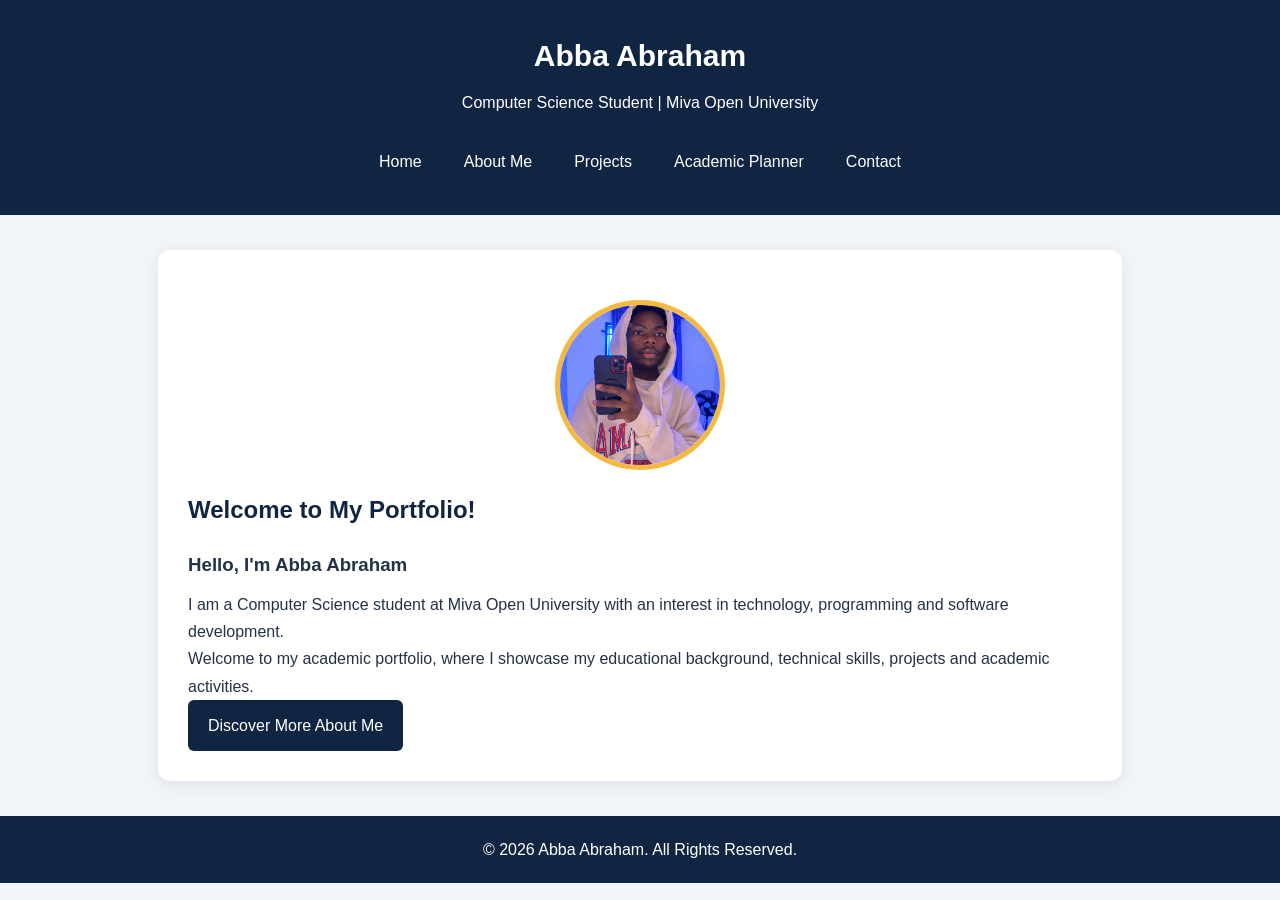
<file: index.html>
<!DOCTYPE html>
<html lang="en">
<head>
    <meta charset="UTF-8">
    <meta name="viewport" content="width=device-width, initial-scale=1.0">
    <title>Abba Abraham | Student Portfolio</title>
    <link rel="stylesheet" href="css/style.css">
</head>
<body>

<header>
    <h1>Abba Abraham</h1>
    <p>Computer Science Student | Miva Open University</p>

    <nav>
        <a href="index.html">Home</a>
        <a href="about.html">About Me</a>
        <a href="projects.html">Projects</a>
        <a href="planner.html">Academic Planner</a>
        <a href="contact.html">Contact</a>
    </nav>
</header>

<main>
    <section class="hero">

        <img src="css/profile.jpg.PNG"
             alt="Abba Abraham Profile Picture"
             class="profile-picture">

        <h2>Welcome to My Portfolio!</h2>

        <h3>Hello, I'm Abba Abraham</h3>

        <p>
            I am a Computer Science student at Miva Open University
            with an interest in technology, programming and
            software development.
        </p>

        <p>
            Welcome to my academic portfolio, where I showcase
            my educational background, technical skills,
            projects and academic activities.
        </p>

        <a href="about.html" class="btn">Discover More About Me</a>

    </section>
</main>

<footer>
    <p>&copy; 2026 Abba Abraham. All Rights Reserved.</p>
</footer>

</body>
</html>
</file>
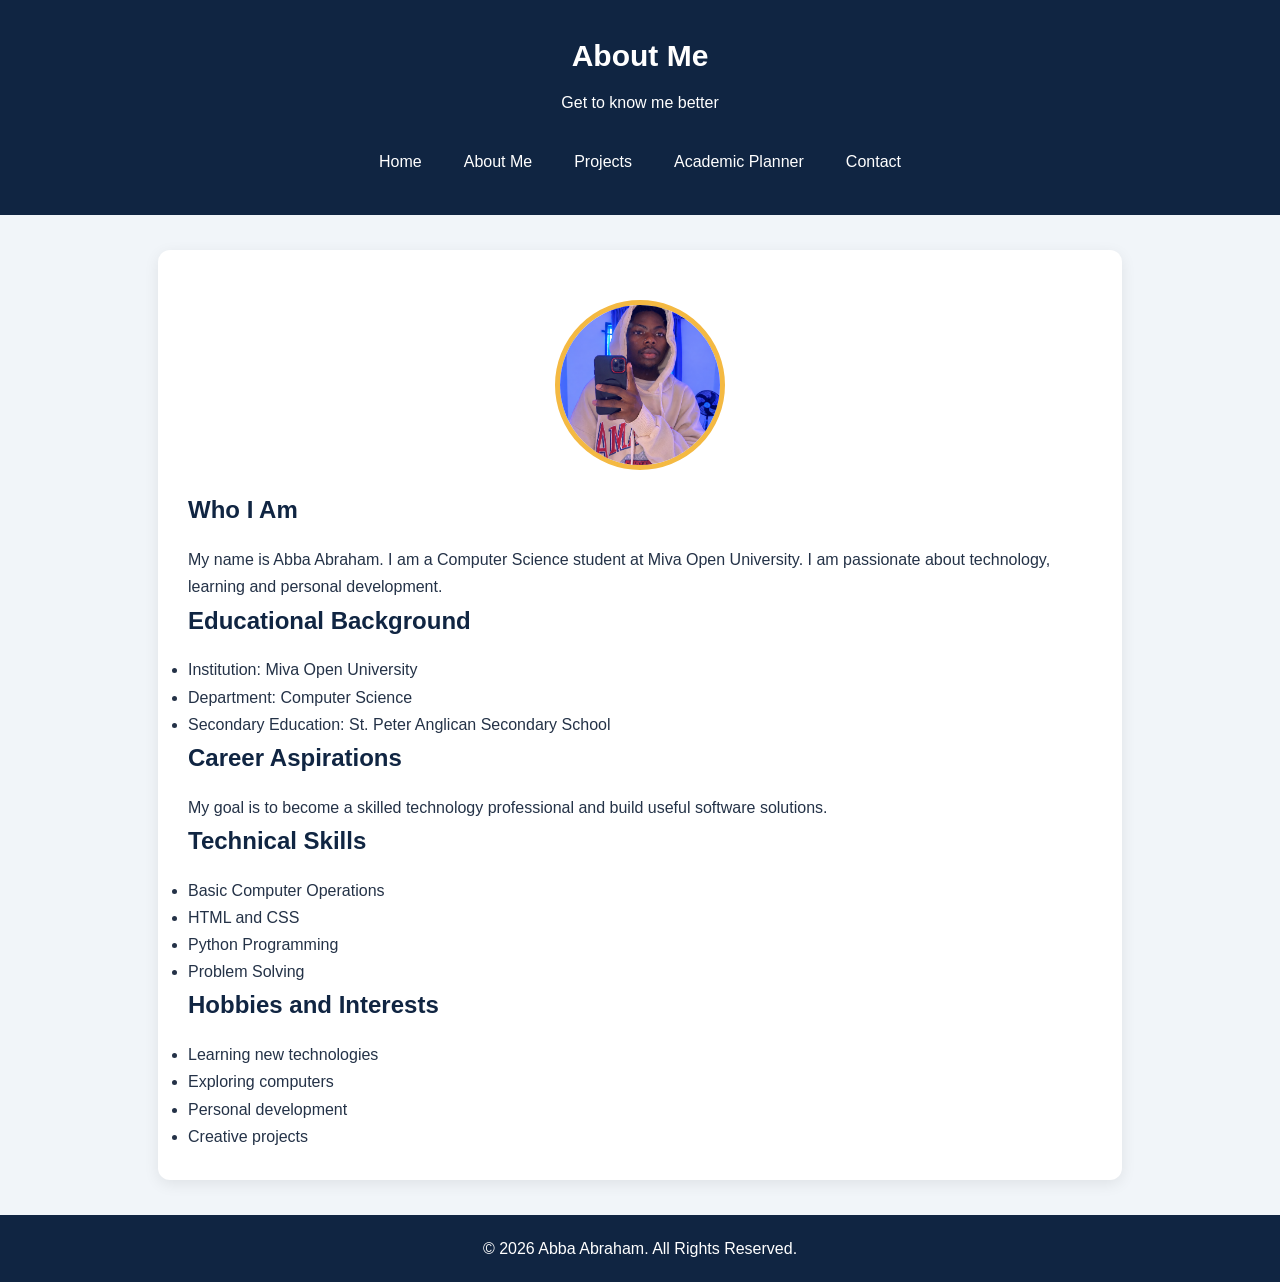
<file: about.html>
<!DOCTYPE html>
<html lang="en">
<head>
    <meta charset="UTF-8">
    <meta name="viewport" content="width=device-width, initial-scale=1.0">
    <title>About Me | Abba Abraham</title>
    <link rel="stylesheet" href="css/style.css">
</head>
<body>

<header>
    <h1>About Me</h1>
    <p>Get to know me better</p>

    <nav>
        <a href="index.html">Home</a>
        <a href="about.html">About Me</a>
        <a href="projects.html">Projects</a>
        <a href="planner.html">Academic Planner</a>
        <a href="contact.html">Contact</a>
    </nav>
</header>

<main>
    <section>
        <img src="css/profile.jpg.PNG"
             alt="Abba Abraham"
             class="profile-picture">

        <h2>Who I Am</h2>
        <p>
            My name is Abba Abraham. I am a Computer Science
            student at Miva Open University. I am passionate
            about technology, learning and personal development.
        </p>

        <h2>Educational Background</h2>
        <ul>
            <li>Institution: Miva Open University</li>
            <li>Department: Computer Science</li>
            <li>Secondary Education: St. Peter Anglican Secondary School</li>
        </ul>

        <h2>Career Aspirations</h2>
        <p>
            My goal is to become a skilled technology professional
            and build useful software solutions.
        </p>

        <h2>Technical Skills</h2>
        <ul>
            <li>Basic Computer Operations</li>
            <li>HTML and CSS</li>
            <li>Python Programming</li>
            <li>Problem Solving</li>
        </ul>

        <h2>Hobbies and Interests</h2>
        <ul>
            <li>Learning new technologies</li>
            <li>Exploring computers</li>
            <li>Personal development</li>
            <li>Creative projects</li>
        </ul>
    </section>
</main>

<footer>
    <p>&copy; 2026 Abba Abraham. All Rights Reserved.</p>
</footer>

</body>
</html>
</file>
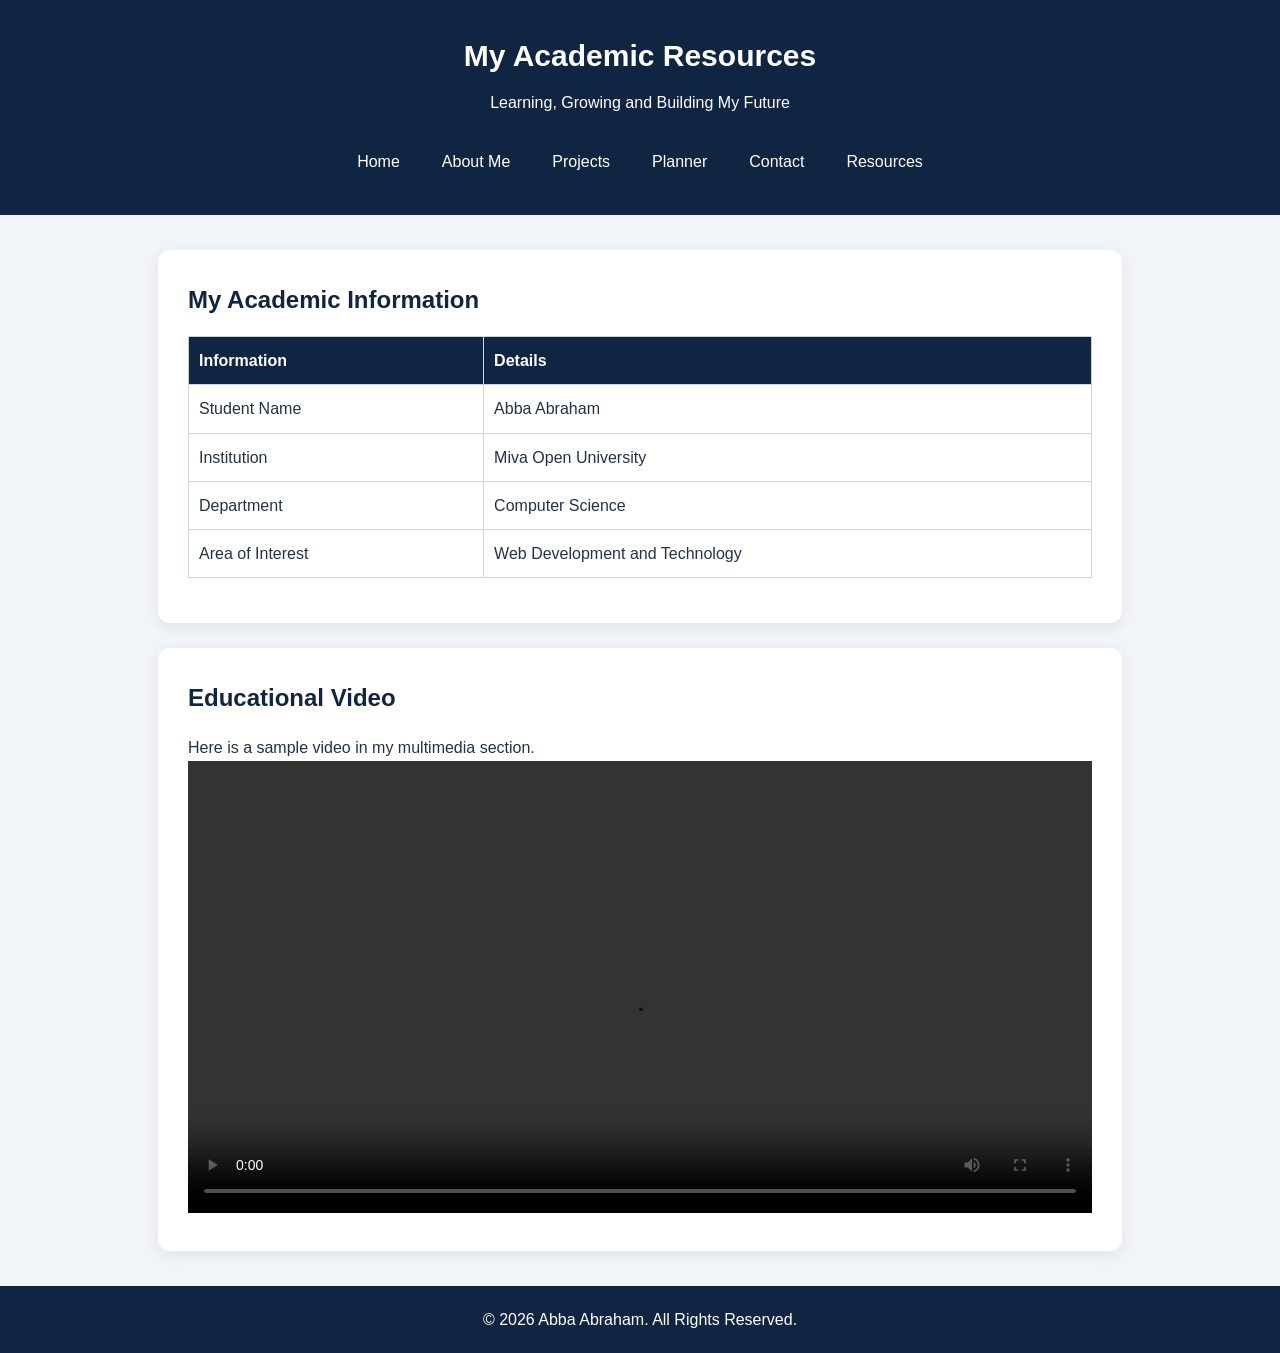
<file: resources.html>
<!DOCTYPE html>
<html lang="en">
<head>
    <meta charset="UTF-8">
    <meta name="viewport" content="width=device-width, initial-scale=1.0">
    <title>Academic Resources | Abba Abraham</title>
    <link rel="stylesheet" href="css/style.css">
</head>

<body>

<header>
    <h1>My Academic Resources</h1>
    <p>Learning, Growing and Building My Future</p>

    <nav>
        <a href="index.html">Home</a>
        <a href="about.html">About Me</a>
        <a href="projects.html">Projects</a>
        <a href="planner.html">Planner</a>
        <a href="contact.html">Contact</a>
        <a href="resources.html">Resources</a>
    </nav>
</header>

<main>

    <section>
        <h2>My Academic Information</h2>

        <table>
            <tr>
                <th>Information</th>
                <th>Details</th>
            </tr>

            <tr>
                <td>Student Name</td>
                <td>Abba Abraham</td>
            </tr>

            <tr>
                <td>Institution</td>
                <td>Miva Open University</td>
            </tr>

            <tr>
                <td>Department</td>
                <td>Computer Science</td>
            </tr>

            <tr>
                <td>Area of Interest</td>
                <td>Web Development and Technology</td>
            </tr>
        </table>
    </section>

    <section>
        <h2>Educational Video</h2>

        <p>Here is a sample video in my multimedia section.</p>

        <video controls width="100%">
            <source src="https://interactive-examples.mdn.mozilla.net/media/cc0-videos/flower.mp4" type="video/mp4">
            Your browser does not support video playback.
        </video>
    </section>

</main>

<footer>
    <p>&copy; 2026 Abba Abraham. All Rights Reserved.</p>
</footer>

</body>
</html>
</file>
<file: css/style.css>
/* GENERAL STYLING */

* {
    margin: 0;
    padding: 0;
    box-sizing: border-box;
}

body {
    font-family: Arial, sans-serif;
    background: #f1f5f9;
    color: #243247;
    line-height: 1.7;
}

header {
    background: #102542;
    color: white;
    text-align: center;
    padding: 30px 15px;
}

header h1 {
    font-size: 30px;
    margin-bottom: 8px;
}

nav {
    display: flex;
    justify-content: center;
    flex-wrap: wrap;
    gap: 12px;
    margin-top: 22px;
}

nav a {
    color: white;
    text-decoration: none;
    padding: 10px 15px;
    border-radius: 6px;
    transition: 0.3s;
}

nav a:hover {
    background: #f4b942;
    color: #102542;
}

/* MAIN CONTENT */

main {
    max-width: 1000px;
    margin: 35px auto;
    padding: 0 18px;
}

section {
    background: white;
    padding: 30px;
    margin-bottom: 25px;
    border-radius: 12px;
    box-shadow: 0 4px 15px rgba(0,0,0,0.08);
    animation: fadeIn 0.8s ease;
}

h2 {
    color: #102542;
    margin-bottom: 15px;
}

h3 {
    margin: 18px 0 10px;
}

/* PROFILE PICTURE */

.profile-picture {
    width: 170px;
    height: 170px;
    object-fit: cover;
    border-radius: 50%;
    border: 5px solid #f4b942;
    display: block;
    margin: 20px auto;
}

/* BUTTONS */

button,
.btn {
    background: #102542;
    color: white;
    border: none;
    padding: 12px 20px;
    border-radius: 6px;
    cursor: pointer;
    text-decoration: none;
    display: inline-block;
    transition: 0.3s;
}

button:hover,
.btn:hover {
    background: #f4b942;
    color: #102542;
}

/* PROJECT CARDS */

.project-card {
    background: #f8fafc;
    padding: 20px;
    margin: 18px 0;
    border-radius: 10px;
    border: 1px solid #dbe3ec;
}

.project-card img {
    width: 100%;
    max-width: 600px;
    height: auto;
    border-radius: 8px;
    margin: 12px 0;
}

/* ACADEMIC PLANNER */

.task-input {
    display: flex;
    gap: 10px;
    flex-wrap: wrap;
    margin: 18px 0;
}

.task-input input {
    flex: 1;
    min-width: 180px;
}

#taskList {
    list-style: none;
}

#taskList li {
    display: flex;
    align-items: center;
    justify-content: space-between;
    flex-wrap: wrap;
    gap: 10px;
    background: #f1f5f9;
    padding: 12px;
    margin: 10px 0;
    border-radius: 7px;
}

/* FORMS */

form {
    display: flex;
    flex-direction: column;
    gap: 12px;
}

input,
textarea {
    width: 100%;
    padding: 12px;
    border: 1px solid #cbd5e1;
    border-radius: 6px;
    font-family: Arial, sans-serif;
    font-size: 16px;
}

textarea {
    resize: vertical;
}

input:focus,
textarea:focus {
    outline: 2px solid #f4b942;
    border-color: #102542;
}

/* TABLES AND IMAGES */

table {
    width: 100%;
    border-collapse: collapse;
    margin: 15px 0;
}

th,
td {
    border: 1px solid #cbd5e1;
    padding: 10px;
    text-align: left;
}

th {
    background: #102542;
    color: white;
}

/* FOOTER */

footer {
    background: #102542;
    color: white;
    text-align: center;
    padding: 20px;
    margin-top: 30px;
}

/* ANIMATION */

@keyframes fadeIn {
    from {
        opacity: 0;
        transform: translateY(15px);
    }
    to {
        opacity: 1;
        transform: translateY(0);
    }
}

/* MOBILE RESPONSIVENESS */

@media screen and (max-width: 600px) {
    header h1 {
        font-size: 24px;
    }

    nav {
        flex-direction: column;
        gap: 5px;
    }

    nav a {
        display: block;
    }

    section {
        padding: 20px;
    }

    .profile-picture {
        width: 140px;
        height: 140px;
    }

    .task-input {
        flex-direction: column;
    }

    #taskList li {
        flex-direction: column;
        align-items: stretch;
    }

    button {
        width: 100%;
    }
}
</file>
